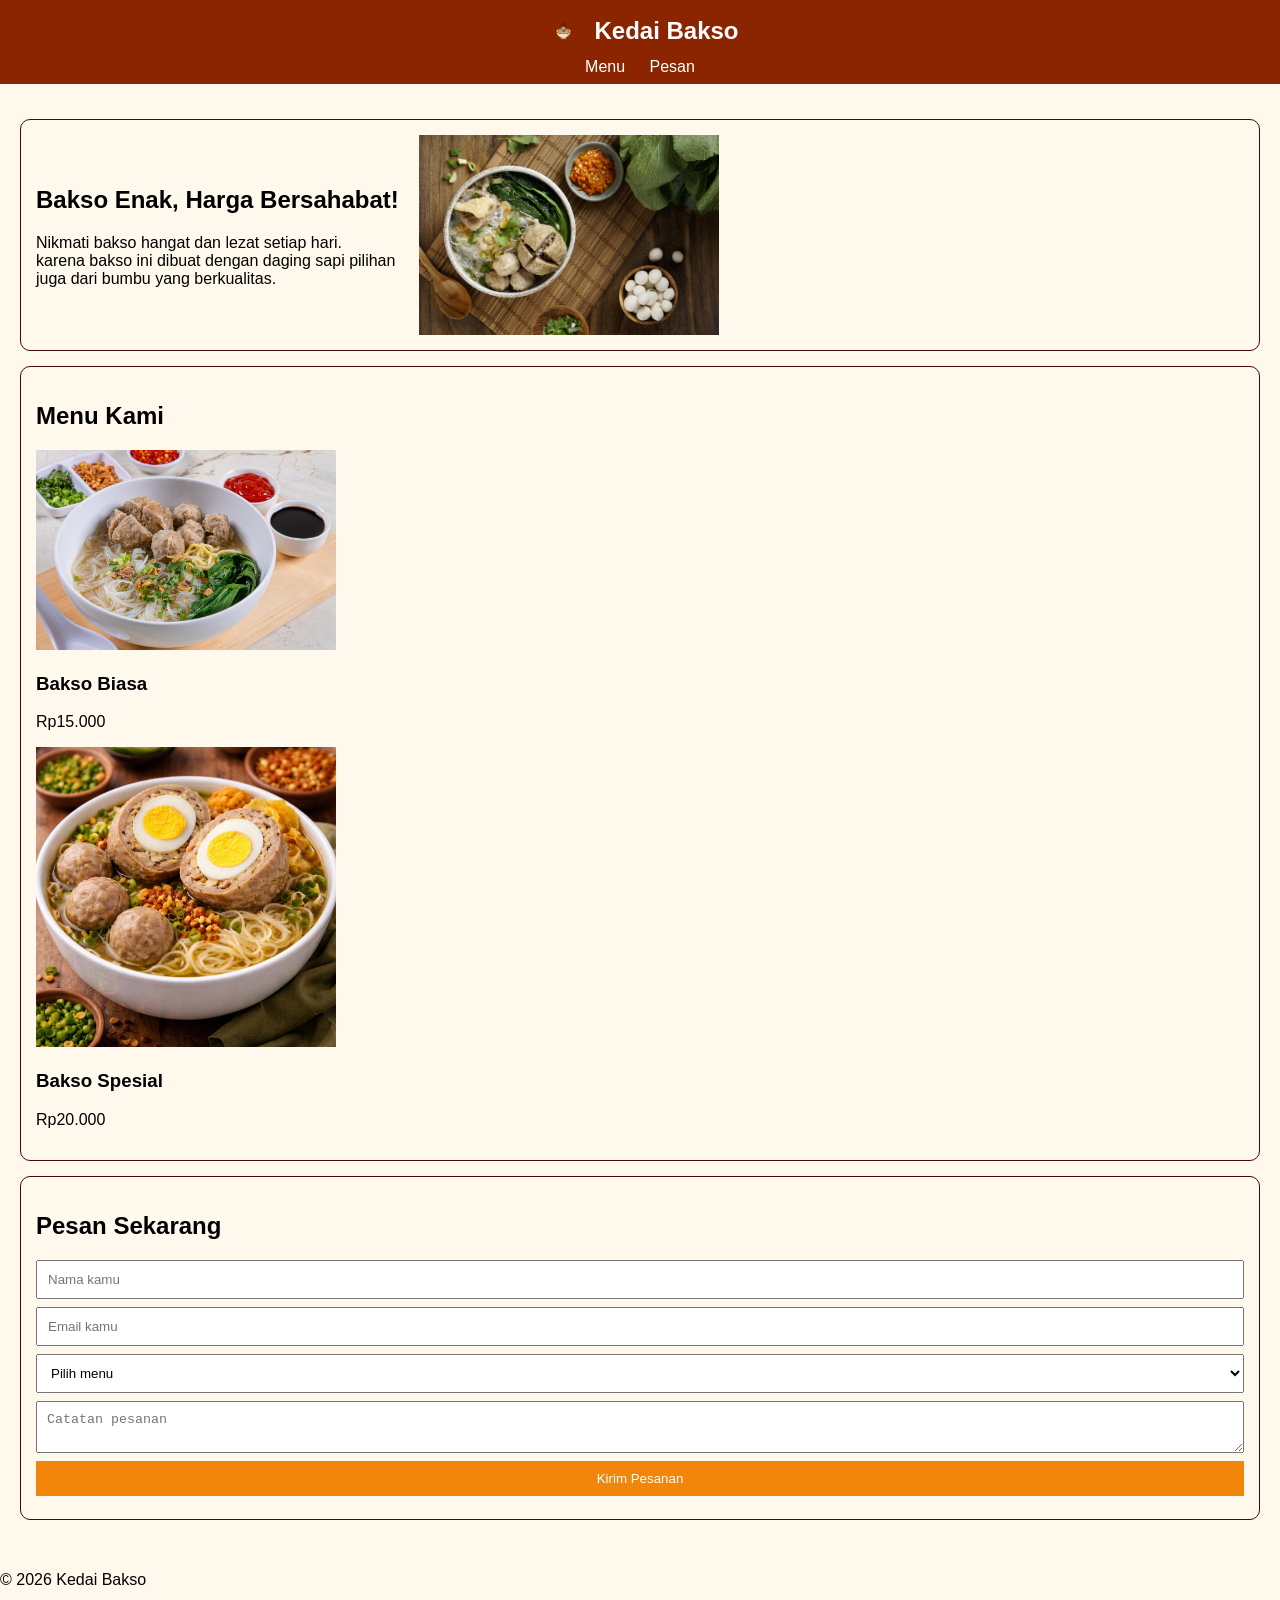
<file: index.html>
<!DOCTYPE html>
<html lang="id">
<head>
    <meta charset="UTF-8">
    <meta name="viewport" content="width=device-width, initial-scale=1.0">
    <title>Kedai Bakso</title>
    <link rel="stylesheet" href="style.css">
</head>
<body>

<header>
     <div class="logo">
        <img src="logo.png" alt="Logo Kedai Bakso">
        <h1>Kedai Bakso</h1>
    </div>
    
    <nav>
        <a href="#menu">Menu</a>
        <a href="#kontak">Pesan</a>
    </nav>
</header>
<!--sergio gay
iqbal femboy-->
<main>
    <section class="isi">
        <div>
            <h2>Bakso Enak, Harga Bersahabat!</h2>
            <p>Nikmati bakso hangat dan lezat setiap hari.
            <br>karena bakso ini dibuat dengan daging sapi pilihan <br>
                 juga dari bumbu yang berkualitas.
            </p>
        </div>
        <img src="foto_samping.png"
             alt="Foto bakso">
        
        
    </section>

    <section id="menu">
    <h2>Menu Kami</h2>

    <div class="menu">
        <div>
            <img src="foto_baksobiasa.png" alt="Bakso Biasa">
            <h3>Bakso Biasa</h3>
            <p>Rp15.000</p>
        </div>

        <div>
            <img src="bakso_spesial.png" alt="Bakso Spesial">
            <h3>Bakso Spesial</h3>
            <p>Rp20.000</p>
        </div>
    </div>
</section>

    <section id="kontak">
        <h2>Pesan Sekarang</h2>
        <form>
            <input type="text" placeholder="Nama kamu" required>
            <input type="email" placeholder="Email kamu" required>

            <select required>
                <option value="">Pilih menu</option>
                <option>Bakso Biasa</option>
                <option>Bakso Spesial</option>
            </select>

            <textarea placeholder="Catatan pesanan"></textarea>
            <button type="submit">Kirim Pesanan</button>
        </form>
    </section>
</main>

<footer>
    <p>&copy; 2026 Kedai Bakso</p>
</footer>

</body>
</html>
</file>
<file: style.css>
/* Mengatur semua elemen */
* {
    box-sizing: border-box;
}

body {
    font-family: Arial;
    margin: 0;
    background: #fff8ed;
}

/* Header dan navbar */

header {
    background: #8b2500;
    color: white;
    text-align: center;
    padding: 8px;
    position: sticky;
    top: 0;
}

.logo {
    display: flex;
    align-items: center;
    justify-content: center;
    gap: 8px;
}


.logo img {
    width: 45px;
    height: 45px;
    object-fit: contain;
}

.logo h1 {
    font-size: 24px;
    margin: 0;
}

nav {
    margin-top: 5px;
}

nav a {
    color: white;
    margin: 10px;
    text-decoration: none;
}


/* Efek saat link disentuh */
nav a:hover {
    color: yellow;
}

main {
    padding: 20px;
}

section {
    margin: 15px 0;
    padding: 15px;
    border: 1px solid #460707;
    border-radius: 10px;
}

/* Mengatur teks dan gambar */
.isi {
    display: flex;
    gap: 20px;
    align-items: center;
}

img {
    width: 100%;
    max-width: 300px;
    height: auto;
}

/* Mengatur formulir */
input, select, textarea, button {
    display: block;
    width: 100%;
    padding: 10px;
    margin: 8px 0;
}

input:focus, textarea:focus, select:focus {
    border: 2px solid rgb(214, 236, 16);
}

button {
    background: #f1860a;
    color: white;
    border: none;
    cursor: pointer;
}

button:hover {
    background: rgb(78, 5, 54);
}

button:active {
    background: rgb(219, 221, 84);
}

/* Tampilan HP */
@media (max-width: 768px) {
    .isi {
        flex-direction: column;
    }
}

@media (max-width: 480px) {
    .isi > div > h2{
        flex-direction: column;
        font-size: 14px;
    }
}
</file>
<file: project_1/style.css>
/* Mengatur semua elemen */
* {
    box-sizing: border-box;
}

body {
    font-family: Arial;
    margin: 0;
    background: #fff8ed;
}

/* Header dan navbar */

header {
    background: #8b2500;
    color: white;
    text-align: center;
    padding: 8px;
    position: sticky;
    top: 0;
}

.logo {
    display: flex;
    align-items: center;
    justify-content: center;
    gap: 8px;
}


.logo img {
    width: 45px;
    height: 45px;
    object-fit: contain;
}

.logo h1 {
    font-size: 24px;
    margin: 0;
}

nav {
    margin-top: 5px;
}

nav a {
    color: white;
    margin: 10px;
    text-decoration: none;
}


/* Efek saat link disentuh */
nav a:hover {
    color: yellow;
}

main {
    padding: 20px;
}

section {
    margin: 15px 0;
    padding: 15px;
    border: 1px solid #460707;
    border-radius: 10px;
}

/* Mengatur teks dan gambar */
.isi {
    display: flex;
    gap: 20px;
    align-items: center;
}

img {
    width: 100%;
    max-width: 300px;
    height: auto;
}

/* Mengatur formulir */
input, select, textarea, button {
    display: block;
    width: 100%;
    padding: 10px;
    margin: 8px 0;
}

input:focus, textarea:focus, select:focus {
    border: 2px solid rgb(214, 236, 16);
}

button {
    background: #f1860a;
    color: white;
    border: none;
    cursor: pointer;
}

button:hover {
    background: rgb(78, 5, 54);
}

button:active {
    background: rgb(219, 221, 84);
}

/* Tampilan HP */
@media (max-width: 768px) {
    .isi {
        flex-direction: column;
    }
}

@media (max-width: 480px) {
    .isi > div > h2{
        flex-direction: column;
        font-size: 14px;
    }
}
</file>
